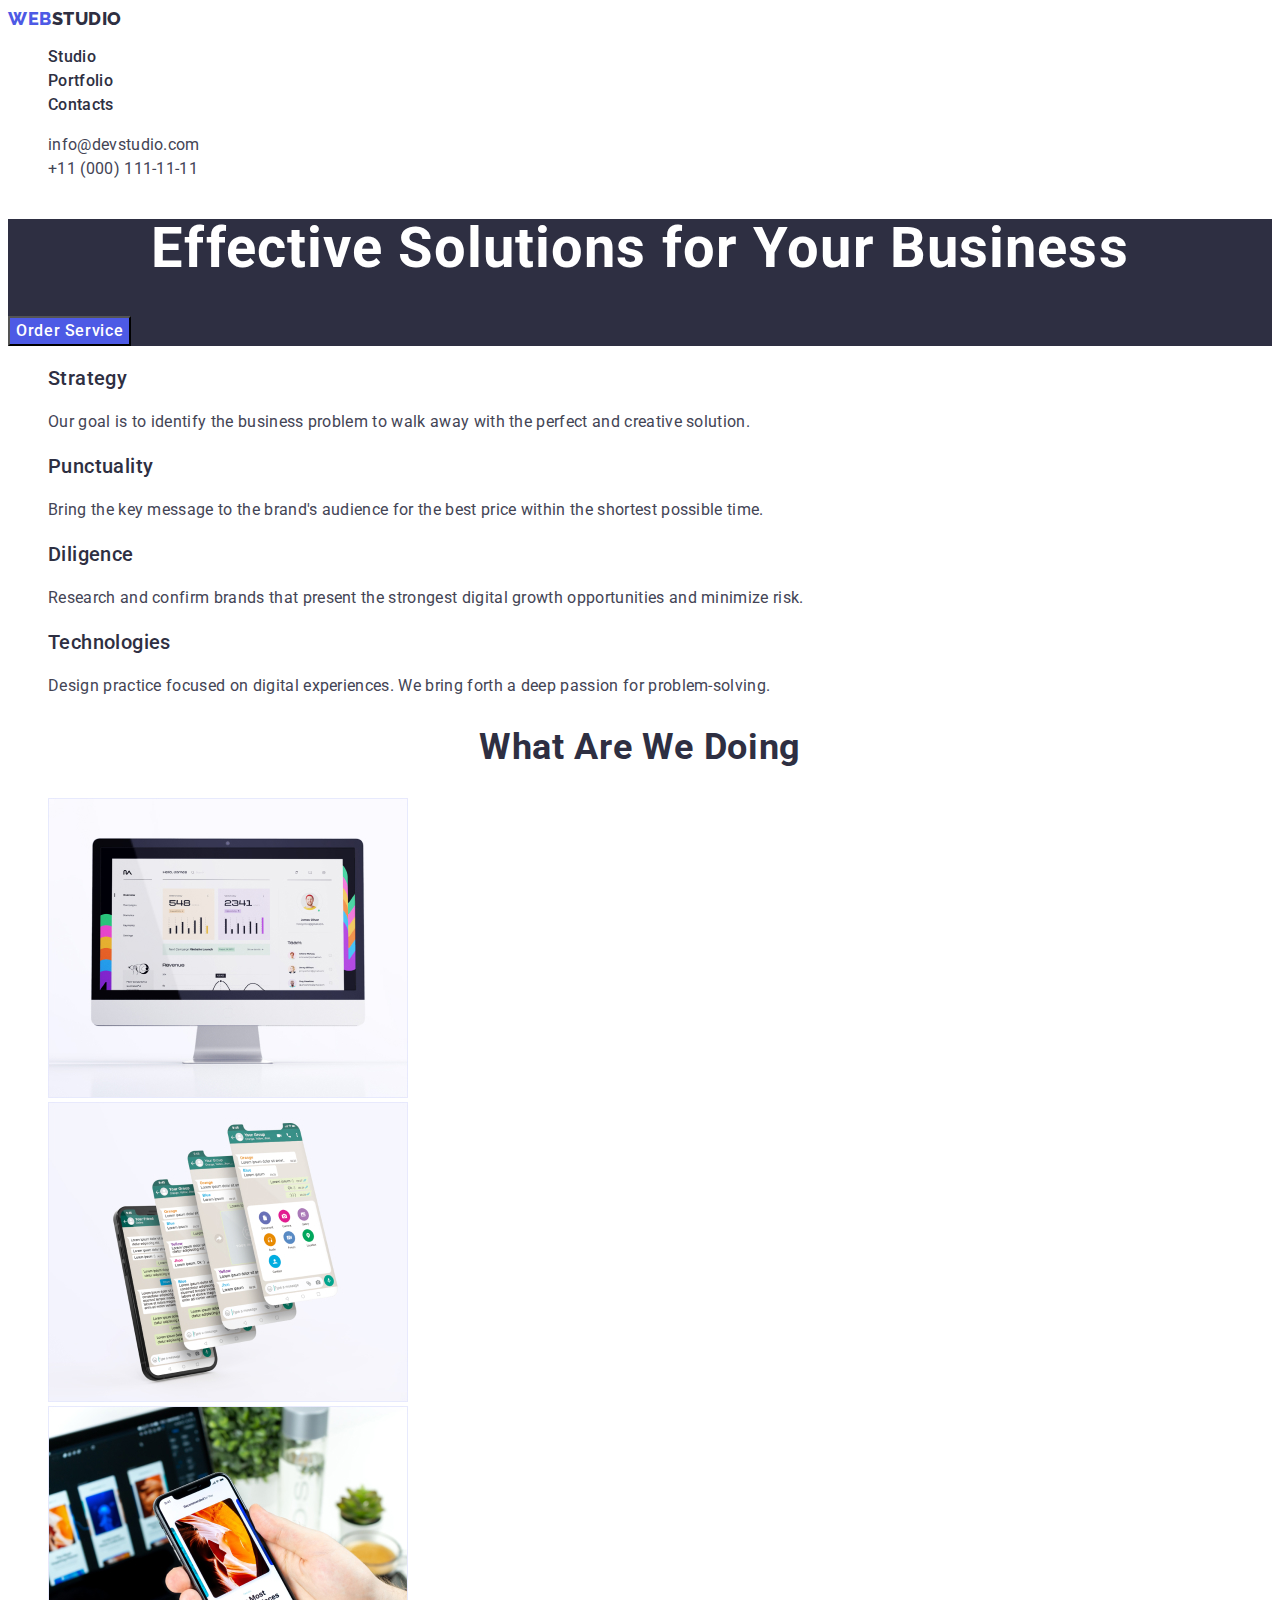
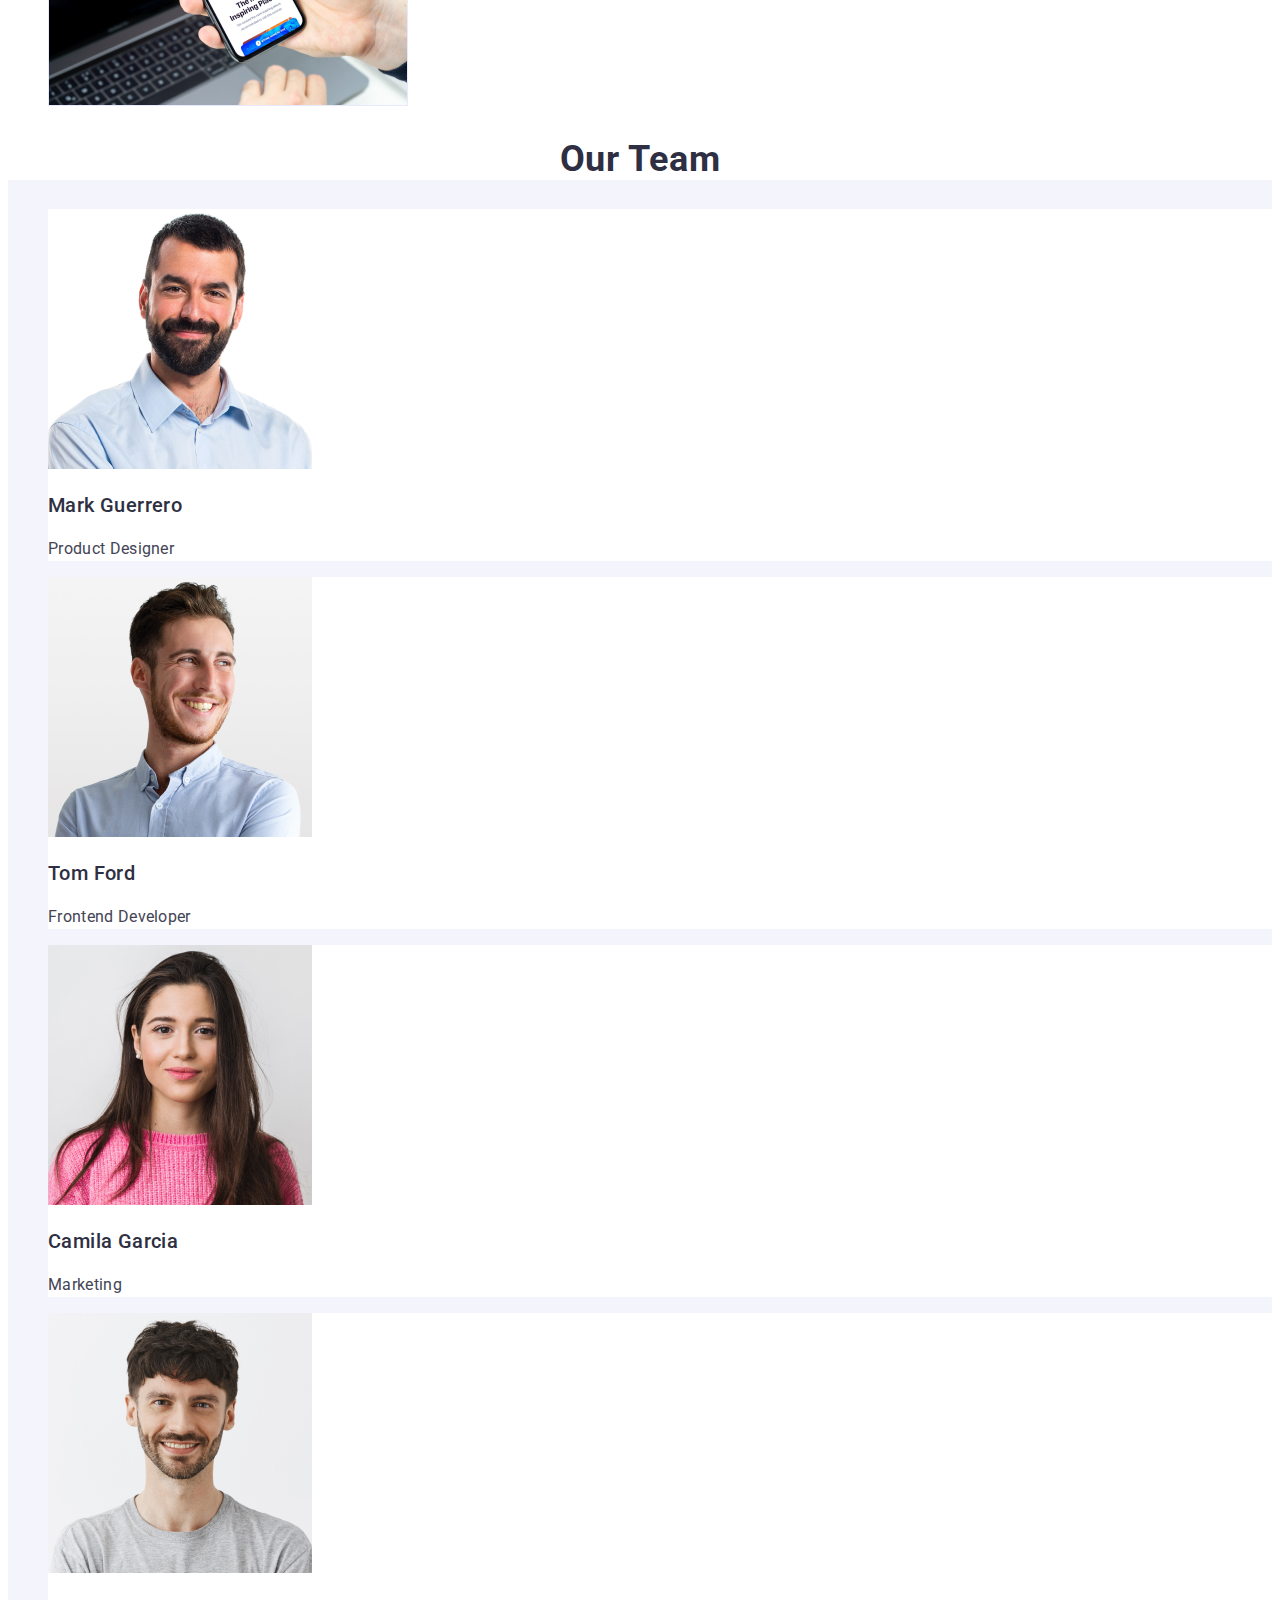
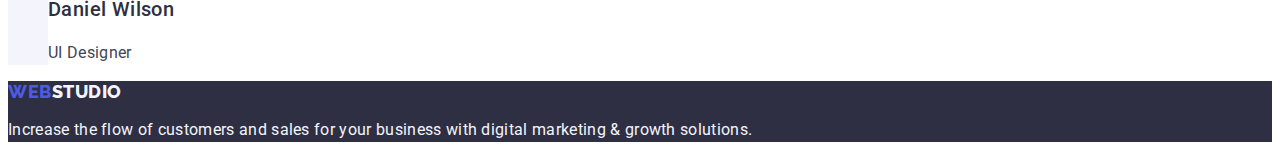
<file: index.html>
<!DOCTYPE html>
<html lang="en">
  <head>
    <meta charset="UTF-8" />
    <meta name="viewport" content="width=device-width, initial-scale=1.0" />
    <link rel="stylesheet" href="/images/section-3/" />
    <link rel="stylesheet" href="./css/styles.css" />
    <link rel="preconnect" href="https://fonts.googleapis.com" />
    <link rel="preconnect" href="https://fonts.gstatic.com" crossorigin />
    <link
      href="https://fonts.googleapis.com/css2?family=Raleway:wght@800&family=Roboto:wght@400;500;700&display=swap"
      rel="stylesheet"
    />
    <title>WebStudio</title>
  </head>
  <body>
    <!-- hedear section -->
    <header class="header">
      <nav class="header-nav">
        <a class="link logo" href="./index.html">Web<span class="header-color">Studio</span> </a>
        <ul class="nav-list list">
          <li><a class="header-item link" href="./index.html">Studio</a></li>
          <li class="header-item link"
            ><a class="header-item link" href="./portfolio.html">Portfolio</a></li
          >
          <li><a class="header-item link" href="">Contacts</a></li>
        </ul>
      </nav>
      <address class="address">
        <ul class="list">
          <li
            ><a class="link contact-link" href="mailto:info@devstudio.com"
              >info@devstudio.com
            </a></li
          >
          <li><a class="link contact-link" href="tel:+110001111111">+11 (000) 111-11-11</a></li>
        </ul>
      </address>
    </header>
    <!-- main section -->
    <main>
      <!-- section-1 -->
      <section class="section">
        <h1 class="hero-title">Effective Solutions for Your Business</h1>
        <button class="hero-button" type="button">Order Service</button>
      </section>
      <!-- section-2 -->
      <section>
        <h2 hidden>advantages</h2>
        <ul class="list">
          <li>
            <h3 class="sub-title">Strategy</h3>
            <p class="main-text">
              Our goal is to identify the business problem to walk away with the perfect and
              creative solution.
            </p>
          </li>

          <li>
            <h3 class="sub-title">Punctuality</h3>
            <p class="main-text"
              >Bring the key message to the brand's audience for the best price within the shortest
              possible time.</p
            >
          </li>
          <li>
            <h3 class="sub-title">Diligence</h3>
            <p class="main-text"
              >Research and confirm brands that present the strongest digital growth opportunities
              and minimize risk.</p
            >
          </li>
          <li>
            <h3 class="sub-title">Technologies</h3>
            <p class="main-text">
              Design practice focused on digital experiences. We bring forth a deep passion for
              problem-solving.
            </p>
          </li>
        </ul>
      </section>
      <!-- section-3 -->
      <section>
        <h2 class="section-title">What are we doing</h2>
        <ul class="list">
          <li class="list"
            ><img src="./images/section-3/Rectangle71-2.jpg" alt="computer" width="360" />
          </li>
          <li class="list"
            ><img src="./images/section-3/Rectangle71-1.jpg" alt="smartphone" width="360"
          /></li>
          <li class="list"
            ><img
              src="./images/section-3/Rectangle71.jpg"
              alt="smartphone and notebooks"
              width="360"
          /></li>
        </ul>
      </section>
      <!-- section-4 -->
      <section class="section-four">
        <h2 class="section-title">Our Team</h2>
        <ul class="list">
          <li class="items-four"
            ><img src="./images/section-4/img-3.jpg" alt="Mark Guerrero" width="264" />
            <h3 class="sub-title">Mark Guerrero</h3>
            <p class="main-text">Product Designer</p>
          </li>
          <li class="items-four">
            <img src="./images/section-4/img-2.jpg" alt="Tom Ford" width="264" />
            <h3 class="sub-title">Tom Ford</h3>
            <p class="main-text">Frontend Developer</p>
          </li>
          <li class="items-four">
            <img src="./images/section-4/img-1.jpg" alt="Camila Garcia" width="264" />
            <h3 class="sub-title">Camila Garcia</h3>
            <p class="main-text">Marketing</p>
          </li>
          <li class="items-four">
            <img src="./images/section-4/img.jpg" alt="Daniel Wilson" width="264" />
            <h3 class="sub-title">Daniel Wilson</h3>
            <p class="main-text">UI Designer</p>
          </li>
        </ul>
      </section>
    </main>
    <!-- footer section -->
    <footer class="footer">
      <a class="link footer-logo" href="./index.html"
        >Web<span class="footer-color">Studio</span></a
      >
      <p class="footer-text">
        Increase the flow of customers and sales for your business with digital marketing & growth
        solutions.</p
      >
    </footer>
  </body>
</html>
</file>
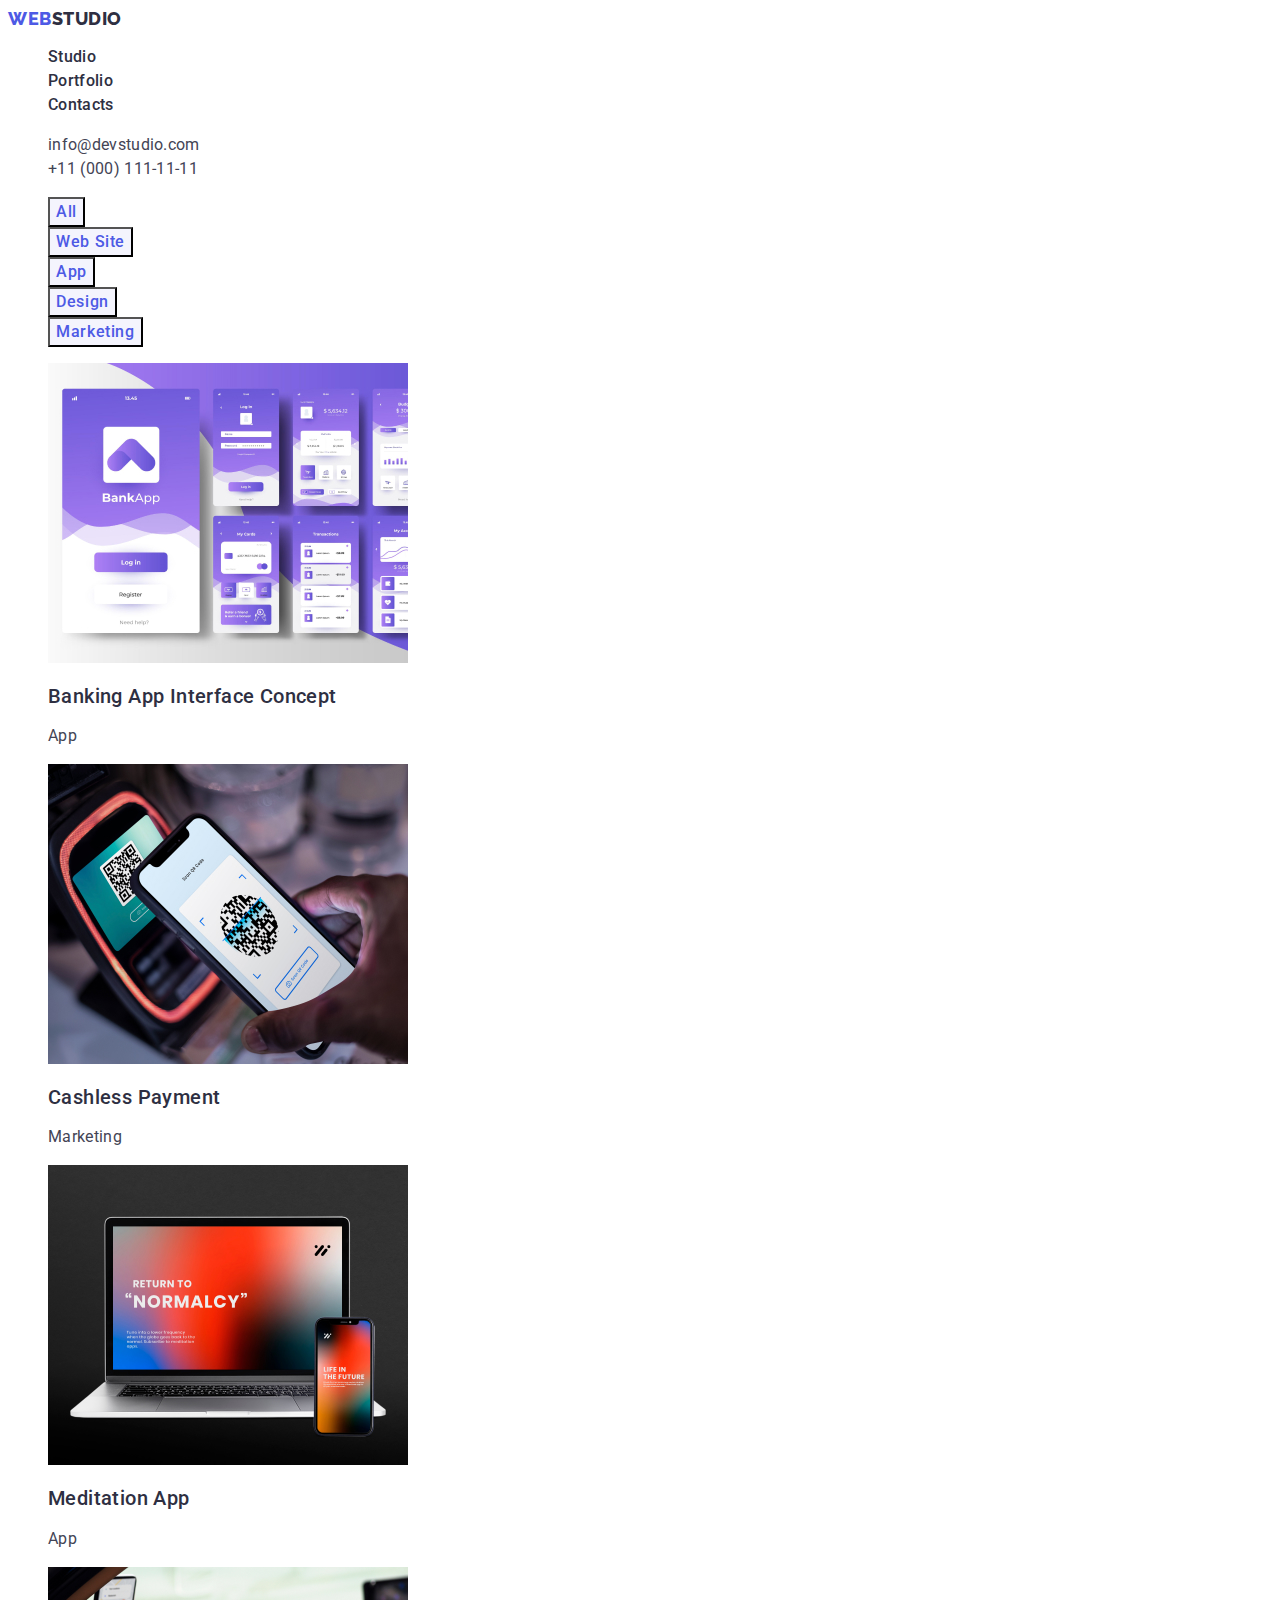
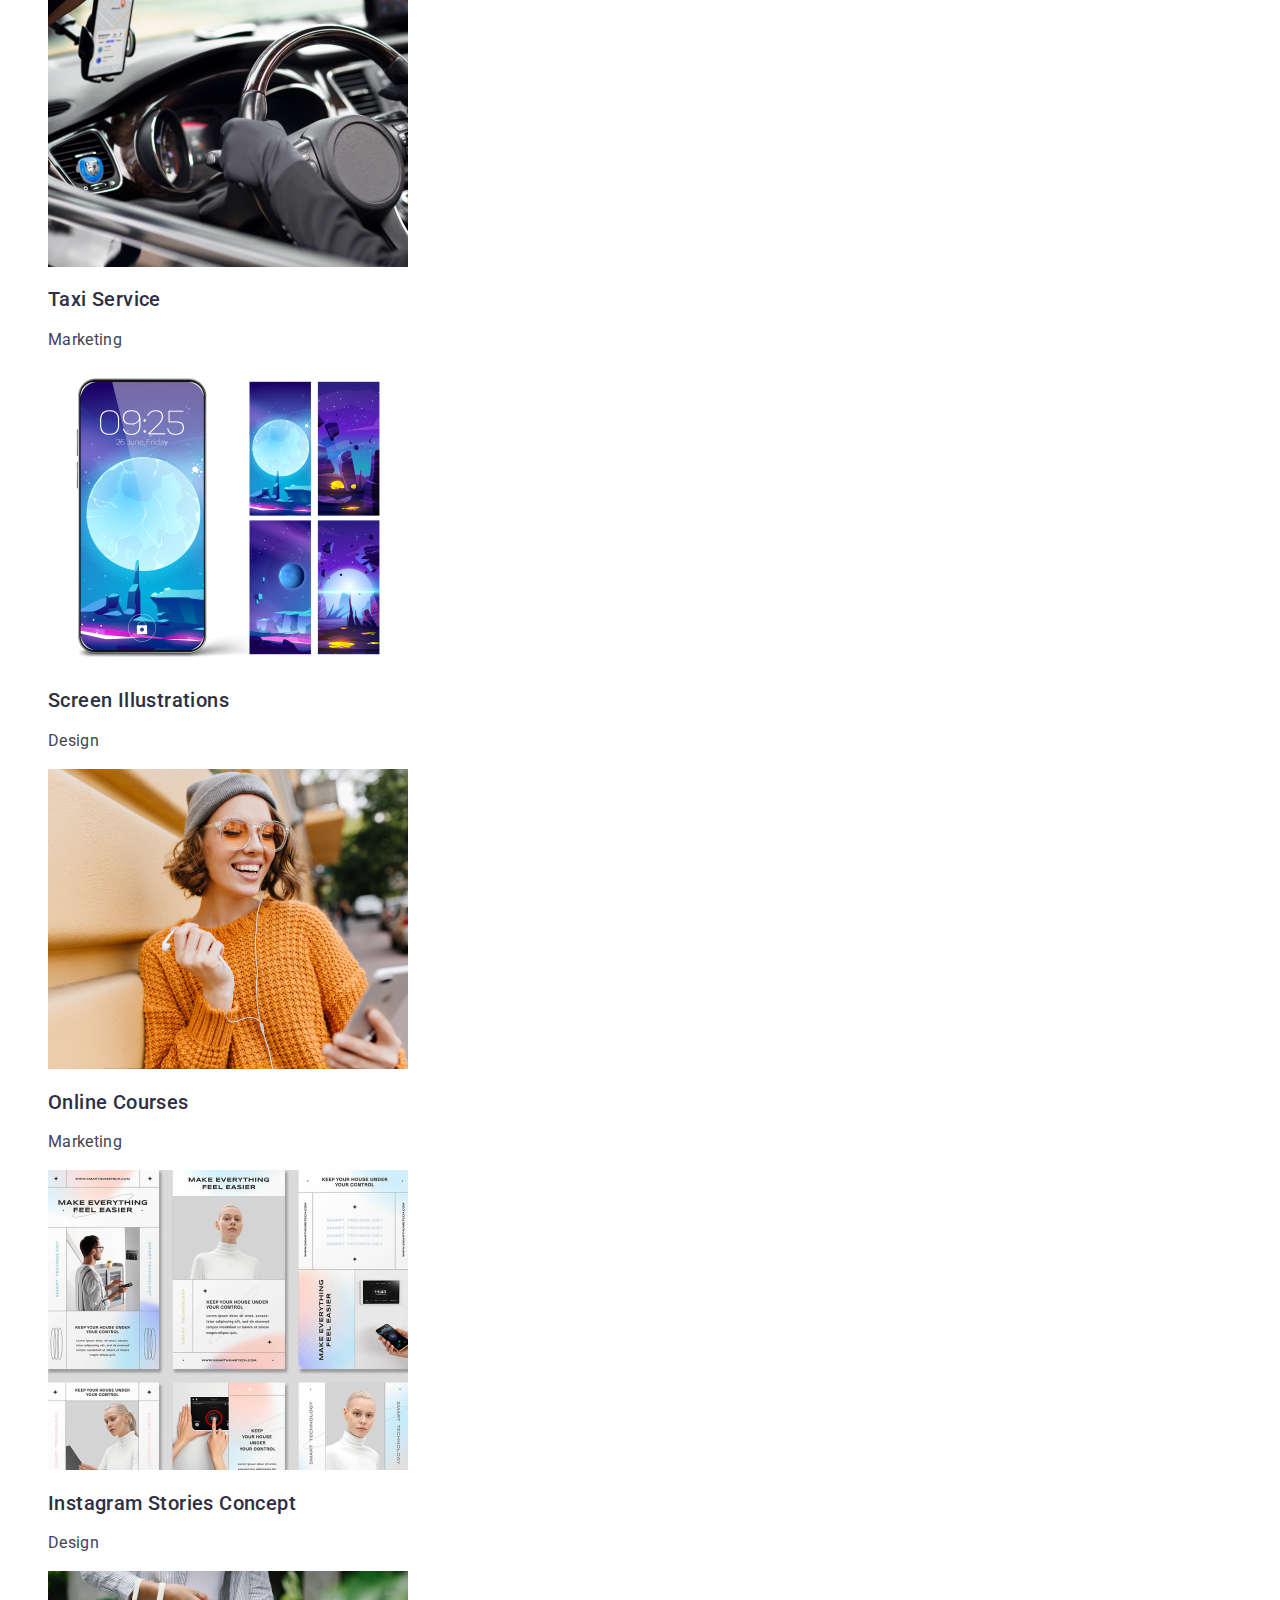
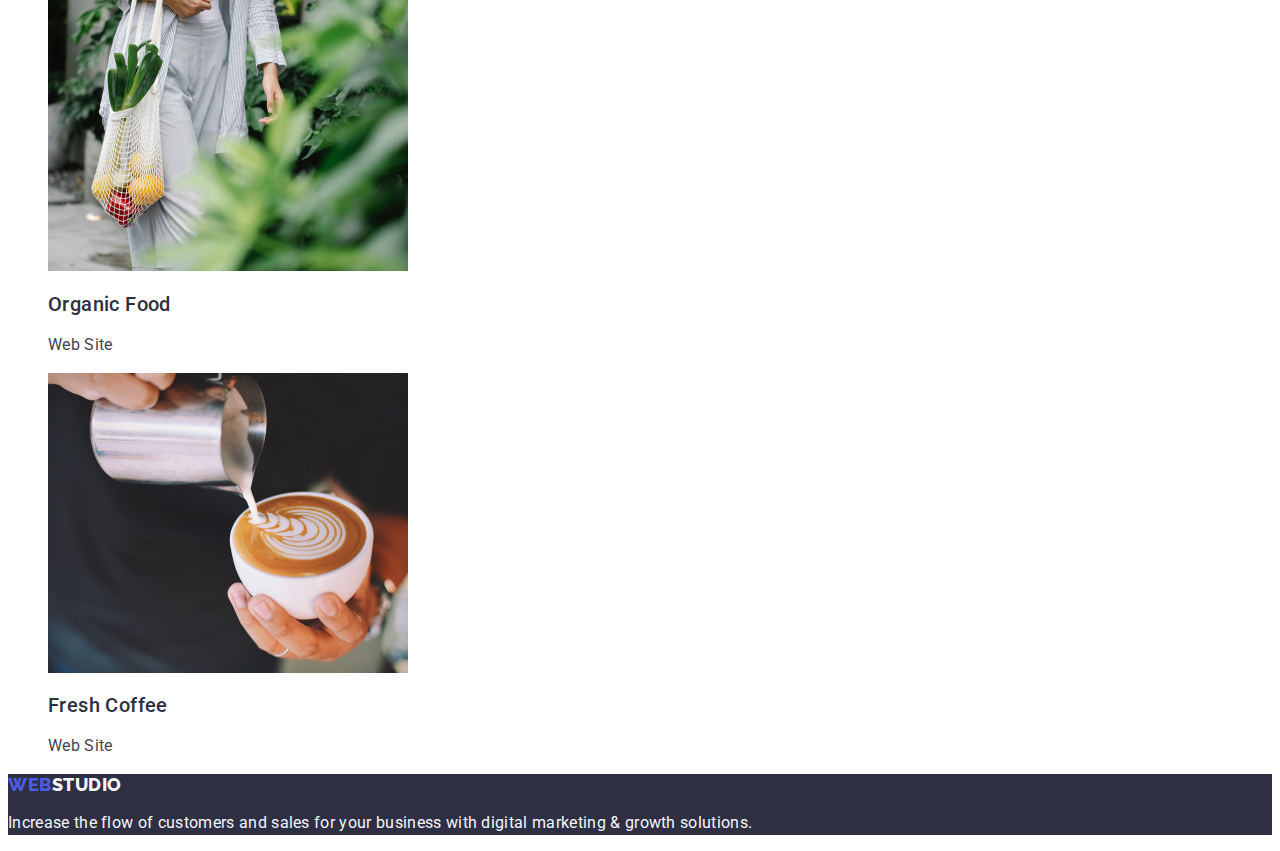
<file: portfolio.html>
<!DOCTYPE html>
<html lang="en">
  <head>
    <meta charset="UTF-8" />
    <meta name="viewport" content="width=device-width, initial-scale=1.0" />
    <link rel="preconnect" href="https://fonts.googleapis.com" />
    <link rel="preconnect" href="https://fonts.gstatic.com" crossorigin />
    <link
      href="https://fonts.googleapis.com/css2?family=Raleway:wght@800&family=Roboto:wght@400;500;700;900&display=swap"
      rel="stylesheet"
    />
    <link rel="stylesheet" href="./css/styles.css" />
    <title>Portfolio</title>
  </head>
  <body>
    <header>
      <nav class="header-nav">
        <a class="logo link" href="./index.html">Web<span class="header-color">Studio</span> </a>
        <ul class="header-items list">
          <li><a class="header-item link" href="./index.html">Studio</a></li>
          <li><a class="header-item link" href="./portfolio.html">Portfolio</a></li>
          <li><a class="header-item link" href="">Contacts</a></li>
        </ul>
      </nav>
      <address class="address">
        <ul class="contacts-items list">
          <li
            ><a class="contact-link link" href="mailto:info@devstudio.com"
              >info@devstudio.com
            </a></li
          >
          <li><a class="contact-link link" href="tel:+110001111111">+11 (000) 111-11-11</a></li>
        </ul>
      </address>
    </header>
    <main>
      <!-- section-one -->
      <section class="container">
        <h1 hidden>Hello!!</h1>
        <ul class="list">
          <li> <button class="portfolio-button" type="button">All</button></li>
          <li> <button class="portfolio-button" type="button">Web Site</button></li>
          <li> <button class="portfolio-button" type="button">App</button></li>
          <li> <button class="portfolio-button" type="button">Design</button></li>
          <li> <button class="portfolio-button" type="button">Marketing</button></li>
        </ul>

        <ul class="list">
          <li>
            <a class="link">
              <img src="./imagesportfolio/one.jpg" alt="concept" width="360" />
              <h2 class="portfolio-title">Banking App Interface Concept</h2>
              <p class="portfolio-text">App</p>
            </a>
          </li>
          <li>
            <a class="link" href="">
              <img src="./imagesportfolio/second.jpg" alt="paymant" width="360" />
              <h2 class="portfolio-title">Cashless Payment</h2>
              <p class="portfolio-text">Marketing</p>
            </a>
          </li>
          <li>
            <a class="link" href=""
              ><img src="./imagesportfolio/three.jpg" alt="app" width="360" />
              <h2 class="portfolio-title">Meditation App</h2>
              <p class="portfolio-text">App</p>
            </a>
          </li>
          <li>
            <a class="link" href="">
              <img src="./imagesportfolio/four.jpg" alt="taxi" width="360" />
              <h2 class="portfolio-title">Taxi Service</h2>
              <p class="portfolio-text">Marketing</p>
            </a>
          </li>
          <li>
            <a class="link" href="">
              <img src="./imagesportfolio/five.jpg" alt="screen" width="360" />
              <h2 class="portfolio-title">Screen Illustrations</h2>
              <p class="portfolio-text">Design</p>
            </a>
          </li>
          <li>
            <a class="link" href=" ">
              <img src="./imagesportfolio/six.jpg" alt="courses" width="360" />
              <h2 class="portfolio-title">Online Courses</h2>
              <p class="portfolio-text">Marketing</p>
            </a>
          </li>
          <li>
            <a class="link" href="">
              <img src="./imagesportfolio/seven.jpg" alt="concept" width="360" />
              <h2 class="portfolio-title">Instagram Stories Concept</h2>
              <p class="portfolio-text">Design</p>
            </a>
          </li>
          <li>
            <a class="link" href="">
              <img src="./imagesportfolio/eight.jpg" alt="food" width="360" />
              <h2 class="portfolio-title">Organic Food</h2>
              <p class="portfolio-text">Web Site</p>
            </a>
          </li>
          <li>
            <a class="link" href="">
              <img src="./imagesportfolio/nine.jpg" alt="coffe" width="360" />
              <h2 class="portfolio-title">Fresh Coffee</h2>
              <p class="portfolio-text">Web Site</p>
            </a>
          </li>
        </ul>
      </section>
    </main>
    <footer class="footer">
      <a class="link footer-logo" href="./index.html"
        >Web<span class="footer-color">Studio</span>
      </a>
      <p class="portfolio-footer-text">
        Increase the flow of customers and sales for your business with digital marketing & growth
        solutions.</p
      >
    </footer>
  </body>
</html>
</file>
<file: css/styles.css>
/* Defoult style */
body {
  font-family: 'Roboto', sans-serif;
  color: #434455;
  background-color: #ffffff;
}
.link {
  text-decoration: none;
}
.list {
  list-style: none;
}
:root {
  --navyblue: #2e2f42;
  --iris: #4d5ae5;
  --slate: #434455;
  --white: #fff;
  --ocean: #404bbf;
  --cloud: #f4f4fd;
}
/* header */
.header {
}
.logo {
  color: var(--iris);
  font-family: 'Raleway', sans-serif;
  font-size: 18px;
  font-style: normal;
  font-weight: 800;
  line-height: 1.17;
  letter-spacing: 0.03em;
  text-transform: uppercase;
  text-decoration: none;
}
.header-color {
  color: var(--navyblue);
}

.header-nav {
  font-family: 'Roboto', sans-serif;
}
.header-items {
  font-style: normal;
}
.nav-list {
}
.header-item {
  color: var(--navyblue);
  font-family: Roboto;
  font-size: 16px;
  font-style: normal;
  font-weight: 500;
  line-height: 24px; /* 150% */
  letter-spacing: 0.02em;
}
.header-item:hover,
.header-item:focus {
  color: var(--ocean, #404bbf);
  /* Body Medium */
  font-family: Roboto;
  font-size: 16px;
  font-style: normal;
  font-weight: 500;
  line-height: 24px; /* 150% */
  letter-spacing: 0.02em;
}
.contact-link {
  color: var(--slate, #434455);
  /* Body */
  font-family: Roboto;
  font-size: 16px;
  font-style: normal;
  font-weight: 400;
  line-height: 24px; /* 150% */
  letter-spacing: 0.02em;
}
.contact-link:hover,
.contact-link:focus {
  color: var(--ocean, #404bbf);
  /* Body */
  font-family: Roboto;
  font-size: 16px;
  font-style: normal;
  font-weight: 400;
  line-height: 24px; /* 150% */
  letter-spacing: 0.02em;
}
.address {
  font-style: normal;
}
/* hero */
.section {
  background-color: #2e2f42;
}
.hero-title {
  color: var(--white, #fff);
  text-align: center;
  font-family: 'Roboto', sans-serif;
  font-size: 56px;
  font-style: normal;
  font-weight: 700;
  line-height: 1.07;
  letter-spacing: 0.02em;
}
.hero-button {
  background-color: #4d5ae5;
  color: #ffffff;
  font-family: 'Roboto', sans-serif;
  font-size: 16px;
  font-style: normal;
  font-weight: 500;
  line-height: 24px; /* 150% */
  letter-spacing: 0.04em;
  cursor: pointer;
}
.hero-button:hover,
.hero-button:focus {
  background-color: #404bbf;
}
/* main */
.sub-title {
  color: var(--navyblue, #2e2f42);
  font-family: Roboto;
  font-size: 20px;
  font-style: normal;
  font-weight: 500;
  line-height: 24px; /* 120% */
  letter-spacing: 0.02em;
}
.main-text {
  color: var(--slate, #434455);
  font-family: Roboto;
  font-size: 16px;
  font-style: normal;
  font-weight: 400;
  line-height: 1.5;
  letter-spacing: 0.02em;
}
/* section-3 */
.section-title {
  color: var(--navyblue, #2e2f42);
  text-align: center;
  /* Header 2 */
  font-family: Roboto;
  font-size: 36px;
  font-style: normal;
  font-weight: 700;
  line-height: 1.11;
  letter-spacing: 0.02em;
  text-transform: capitalize;
  background-color: #ffffff;
}
/* section-4 */
.section-four {
  background-color: #f4f4fd;
}
.items-four {
  background-color: #ffffff;
}
/* footer */

.footer {
  background-color: var(--navyblue);
}
.footer-logo {
  color: var(--iris);
  font-family: 'Raleway', sans-serif;
  font-size: 18px;
  font-style: normal;
  font-weight: 800;
  line-height: 1.17;
  letter-spacing: 0.03em;
  text-transform: uppercase;
  text-decoration: none;
}
.footer-color {
  color: #f4f4fd;
  font-family: 'Raleway', sans-serif;
  font-size: 18px;
  font-style: normal;
  font-weight: 800;
  line-height: 1.17;
  letter-spacing: 0.03em;
  text-transform: uppercase;
}
.footer-text {
  color: #f4f4fd;
  font-family: 'Roboto', sans-serif;
  font-size: 16px;
  font-style: normal;
  font-weight: 400;
  line-height: 1.5;
  letter-spacing: 0.02em;
}
/* portfolio */
.portfolio-button {
  background-color: var(--cloud);
  color: #4d5ae5;
  text-align: center;
  font-family: 'Roboto', sans-serif;
  font-size: 16px;
  font-style: normal;
  font-weight: 500;
  line-height: 24px; /* 150% */
  letter-spacing: 0.04em;
  cursor: pointer;
}
.portfolio-button:hover,
.portfolio-button:focus {
  background-color: #404bbf;
  color: #ffffff;
}
.portfolio-title {
  color: var(--navyblue);
  /* Header 3 */
  font-family: 'Roboto', sans-serif;
  font-size: 20px;
  font-style: normal;
  font-weight: 500;
  line-height: 1.2;
  letter-spacing: 0.02em;
}
.portfolio-text {
  color: var(--slate, #434455);
  /* Body */
  font-family: 'Roboto', sans-serif;
  font-size: 16px;
  font-style: normal;
  font-weight: 400;
  line-height: 1.5;
  letter-spacing: 0.02em;
}
/* portfolio-footer */
.portfolio-footer-text {
  color: var(--cloud, #f4f4fd);
  font-family: 'Roboto', sans-serif;
  font-size: 16px;
  font-style: normal;
  font-weight: 400;
  line-height: 1.5;
  letter-spacing: 0.02em;
}
</file>
